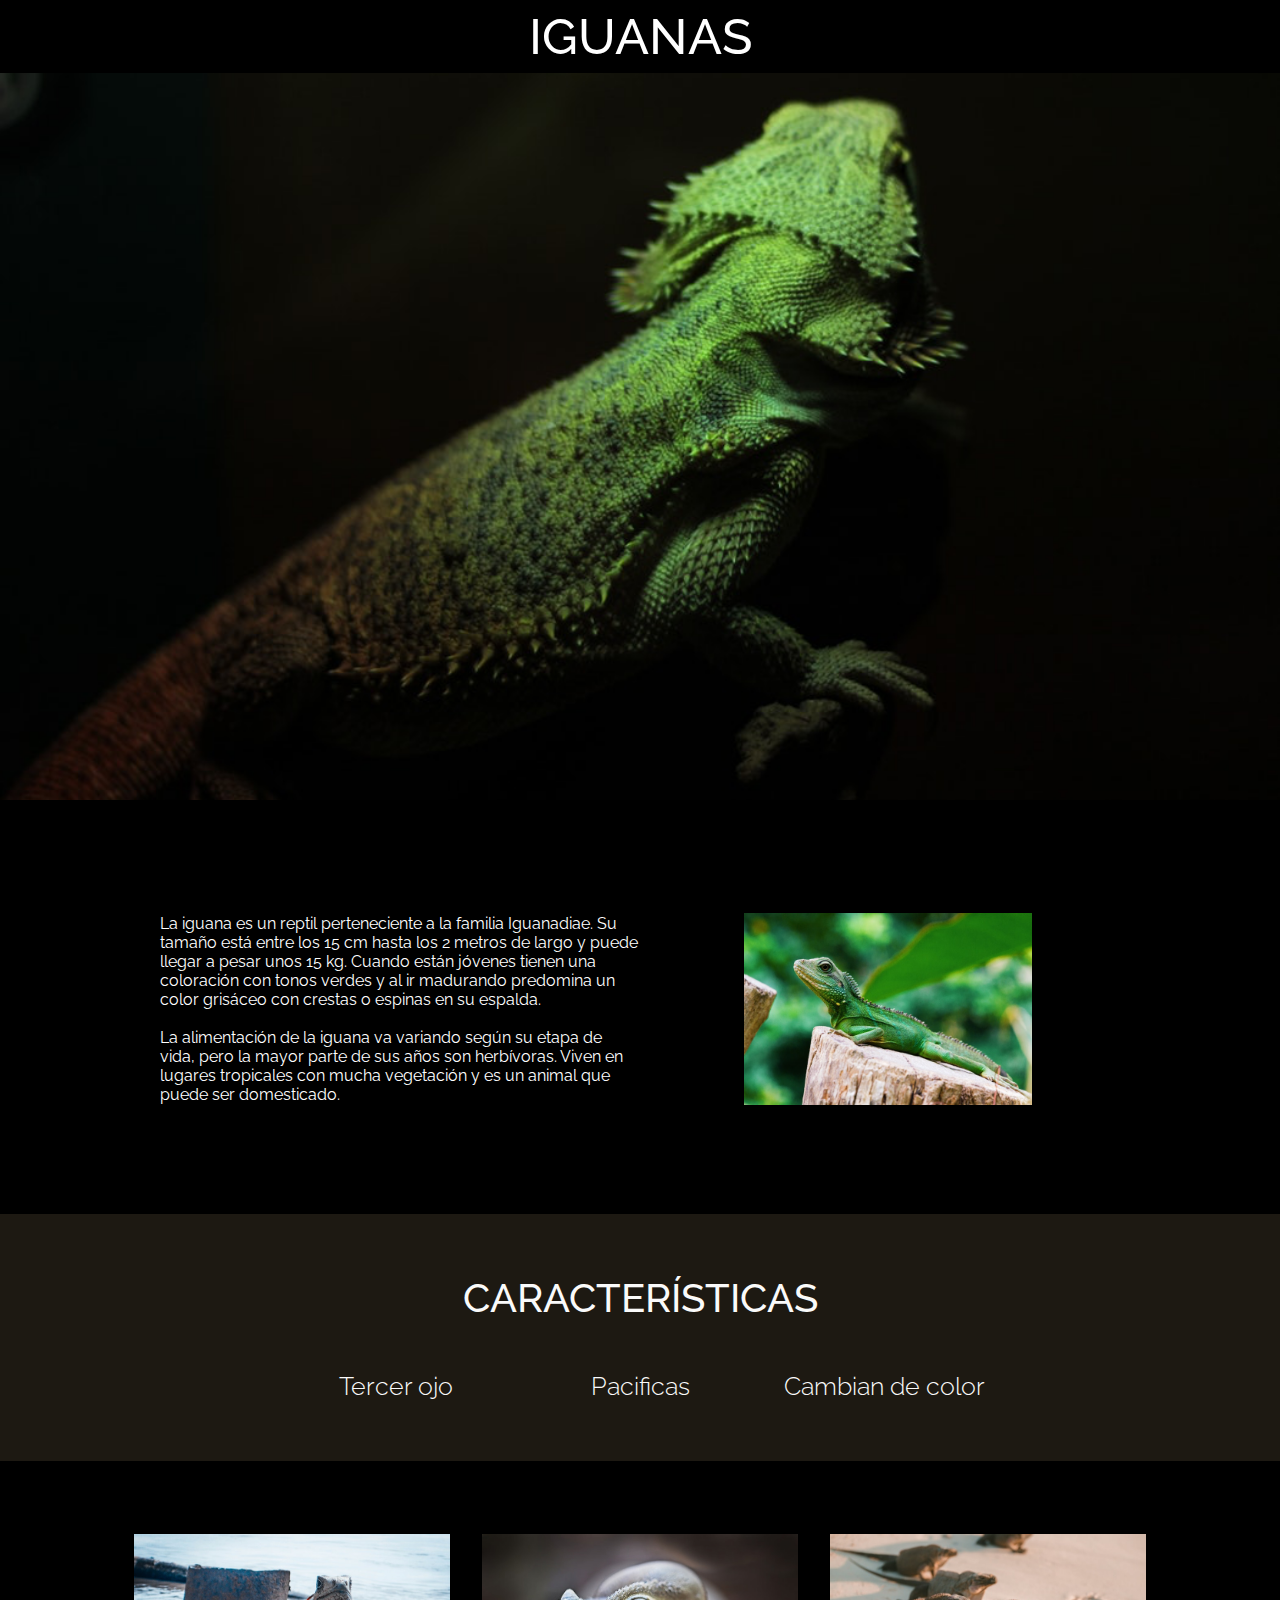
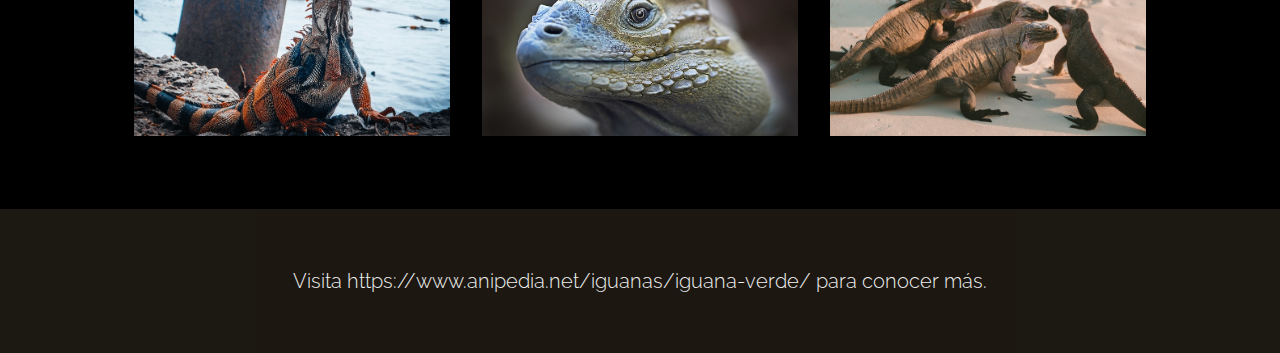
<file: index.html>
<!DOCTYPE html>
<html lang="en">
<head>
    <meta charset="UTF-8">
    <meta http-equiv="X-UA-Compatible" content="IE=edge">
    <meta name="viewport" content="width=device-width, initial-scale=1.0">
    <meta author="Gonzalo Herrada" >
    <meta name="description" content="iguanas, dragon de komodo, naturaleza">
    <title>IGUANA</title>

    <!--google fonts-->
    <link href="https://fonts.googleapis.com/css2?family=Raleway:wght@300;500&display=swap" rel="stylesheet">

    <!--fontawesome-->

    <link rel="stylesheet" href="https://cdnjs.cloudflare.com/ajax/libs/font-awesome/6.1.1/css/all.min.css" integrity="sha512-KfkfwYDsLkIlwQp6LFnl8zNdLGxu9YAA1QvwINks4PhcElQSvqcyVLLD9aMhXd13uQjoXtEKNosOWaZqXgel0g==" crossorigin="anonymous" referrerpolicy="no-referrer" />

    <!--hoja de estilos-->
    <link rel="stylesheet" href="./assets/css/style.css">


</head>
<body>
    <!--cabecera-->
    <header>
        <h1>IGUANAS</h1>
        <section class="header-iguana">
            <img src="assets/img/bg-header.jpg" alt="bg-header">
        </section>
    </header>

    <!--descripcion-->
    <section class="desc-section">

        <div class="centrado">
            <div class="desc-section-texto">
                <p>
                La iguana es un reptil perteneciente a la familia Iguanadiae. Su tamaño está entre los 15 cm hasta los 2 metros de largo y puede llegar a pesar unos 15 kg. Cuando están jóvenes tienen una coloración con tonos verdes y al ir madurando predomina un color grisáceo con crestas o espinas en su espalda. 
                </p>
                <br>
                <p>
                La alimentación de la iguana va variando según su etapa de vida, pero la mayor parte de sus años son herbívoras. Viven en lugares tropicales con mucha vegetación y es un animal que puede ser domesticado.
                </p>
            </div>
            
            <img class="desc-section-imagen" src="./assets/img/iguana-1.jpg" alt="iguana-1">

        </div>

    </section>

    <!-- seccion iconos-->
    <section class="icons-section">
        <div class="centrado">
            <h2>CARACTERÍSTICAS</h2>
            <article>
                <p>
                    <i class="fa-solid fa-eye fa-2x"></i>
                </p>
                <p>Tercer ojo</p>
            </article>
            <article>
                <p>
                    <i class="fa-solid fa-hand-peace fa-2x"></i>
                </p>
                <p>Pacificas</p>
            </article>
            <article>
                <p>
                    <i class="fa-solid fa-paintbrush fa-2x"></i>
                </p>
                <p>Cambian de color</p>
            </article>

        </div>
    </section>
	
<!-- seccion galeria-->	
    <section class="gallery">
        <article><img src="assets/img/iguana-2.jpg" alt="iguana-2"></article>
        <article><img src="assets/img/iguana-3.jpg" alt="iguana-3"></article>
        <article><img src="assets/img/iguana-4.jpg" alt="iguana-4"></article>
    </section>
<!-- este es un  footer   -->
<!--incluye un link para mas informacion-->
    <footer>
        <p>Visita https://www.anipedia.net/iguanas/iguana-verde/ para conocer más.</p>
    </footer>
</body>
</html>
</file>
<file: assets/css/style.css>
/*todo */
*{
    margin: 0;
    padding: 0;
    border: 0;
}

body{
    font-family:'Raleway',sans-serif ;
    background-color: #000000;
/*    color: #FFFFFF; */
}

h1,h2,p{
    color: #FFFFFF;
}

header h1{
    text-align: center;
    font-size: 50px;
    font-weight: 500;
    padding: 7px 0px;
}

.header-iguana img{
    width: 100%;
    
}

.desc-section{
    padding: 60px 0px;

}
.centrado{
    margin: 0% auto;
    width: 75%;
}

.desc-section-texto, .desc-section-imagen{
    display: inline-block;
    vertical-align: middle;
}

.desc-section-texto{
    width: 50%;
    padding: 50px 0px;

}

.desc-section-imagen{
    width: 30%;
    padding-left: 100px;
}

.icons-section{
    padding: 60px 0px ;
    text-align: center;
    font-weight: 300;
    background: #1E1A13 0% 0% no-repeat padding-box;

    opacity: 0.98;
}

.centrado article{
    display: inline-block;
    margin: 0 auto;
    width: 25%;
    font-size: 25px;
}

.centrado h2{
    margin-bottom: 50px;
    font-size: 40px;
}
.icons-section h2{
    font-weight: 500;
}

.gallery{
    display: flex;
    justify-content: center;
}

.gallery article{
    width: 316px;
    height: 202px;
    margin: 4.563rem 1rem;
}

.gallery article img{
    width: 100%;
    height: 100%;
    object-fit: cover;
}
footer{
    background-color: #1E1A13;
    padding: 60px 0px;
    text-align: center;
    opacity: 0.94;
    font-weight: 300;
    font-size: 20px;
    letter-spacing: 0px;
}
</file>
